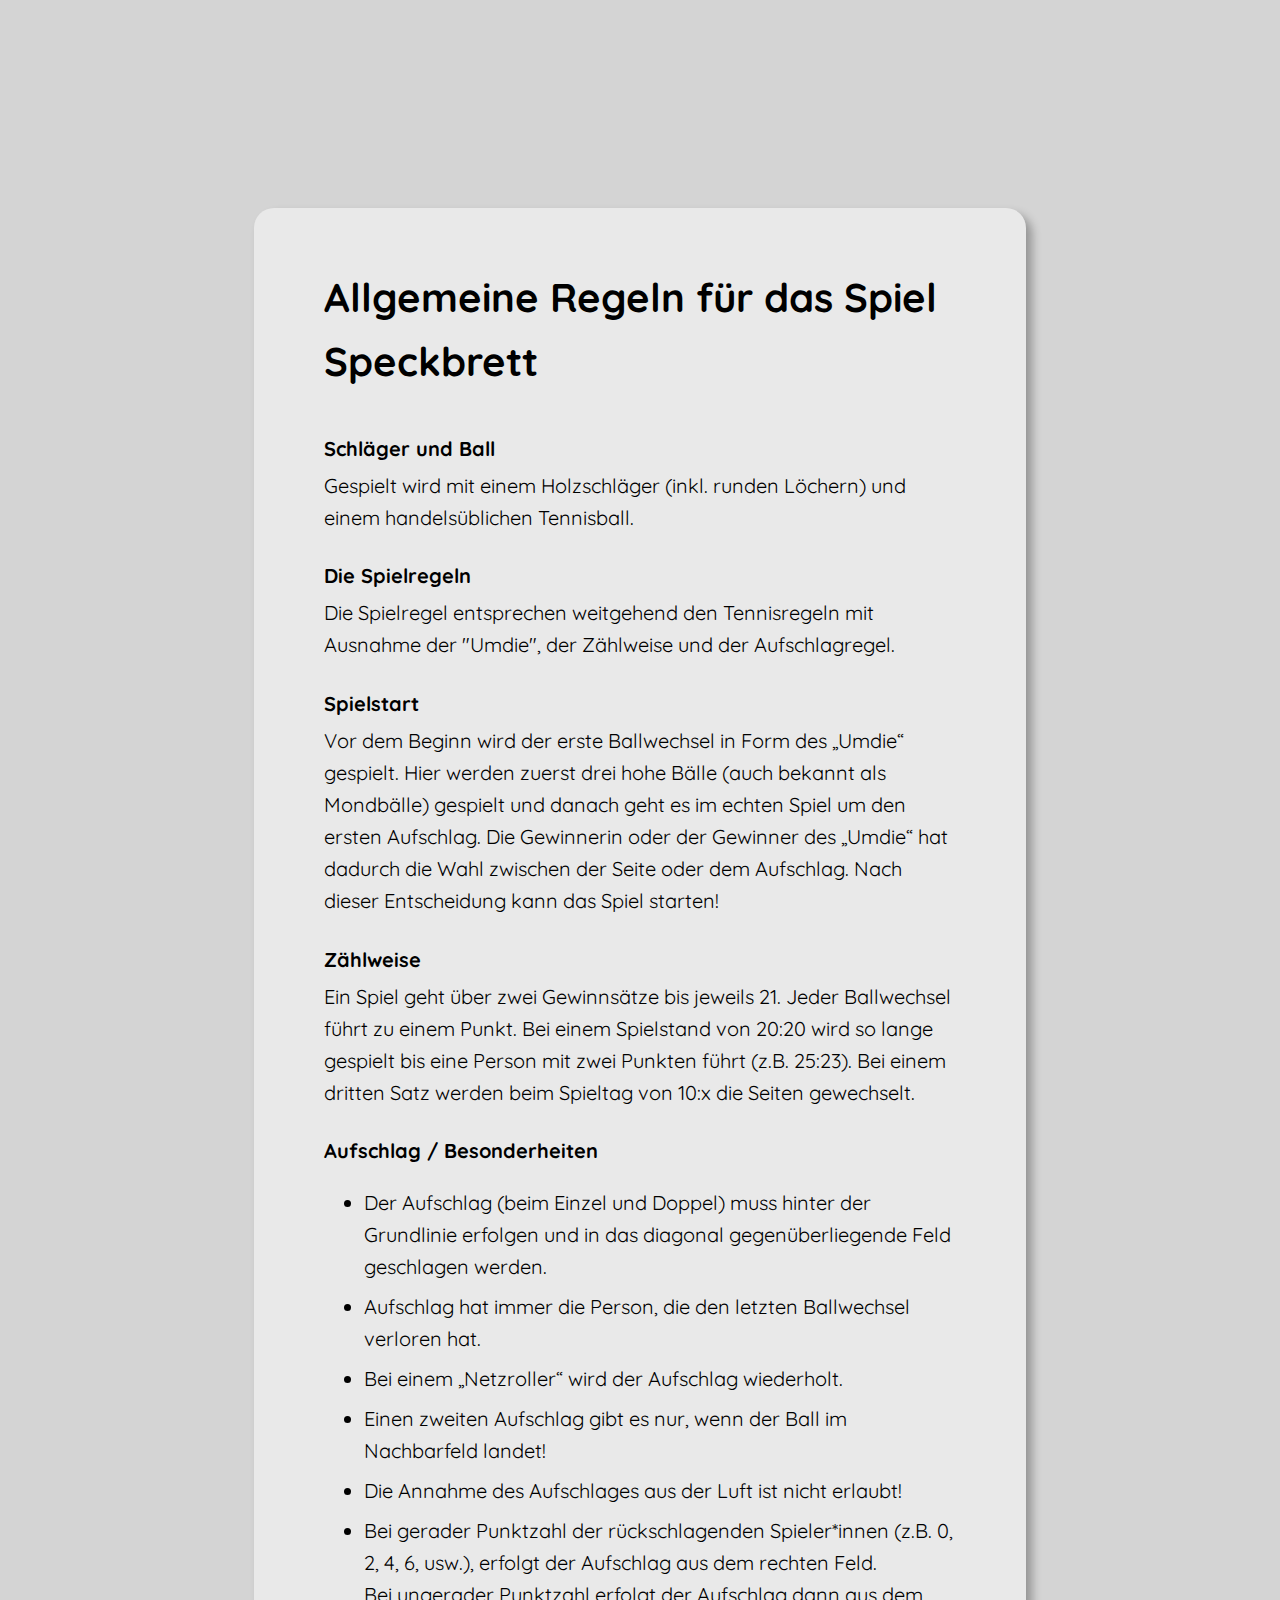
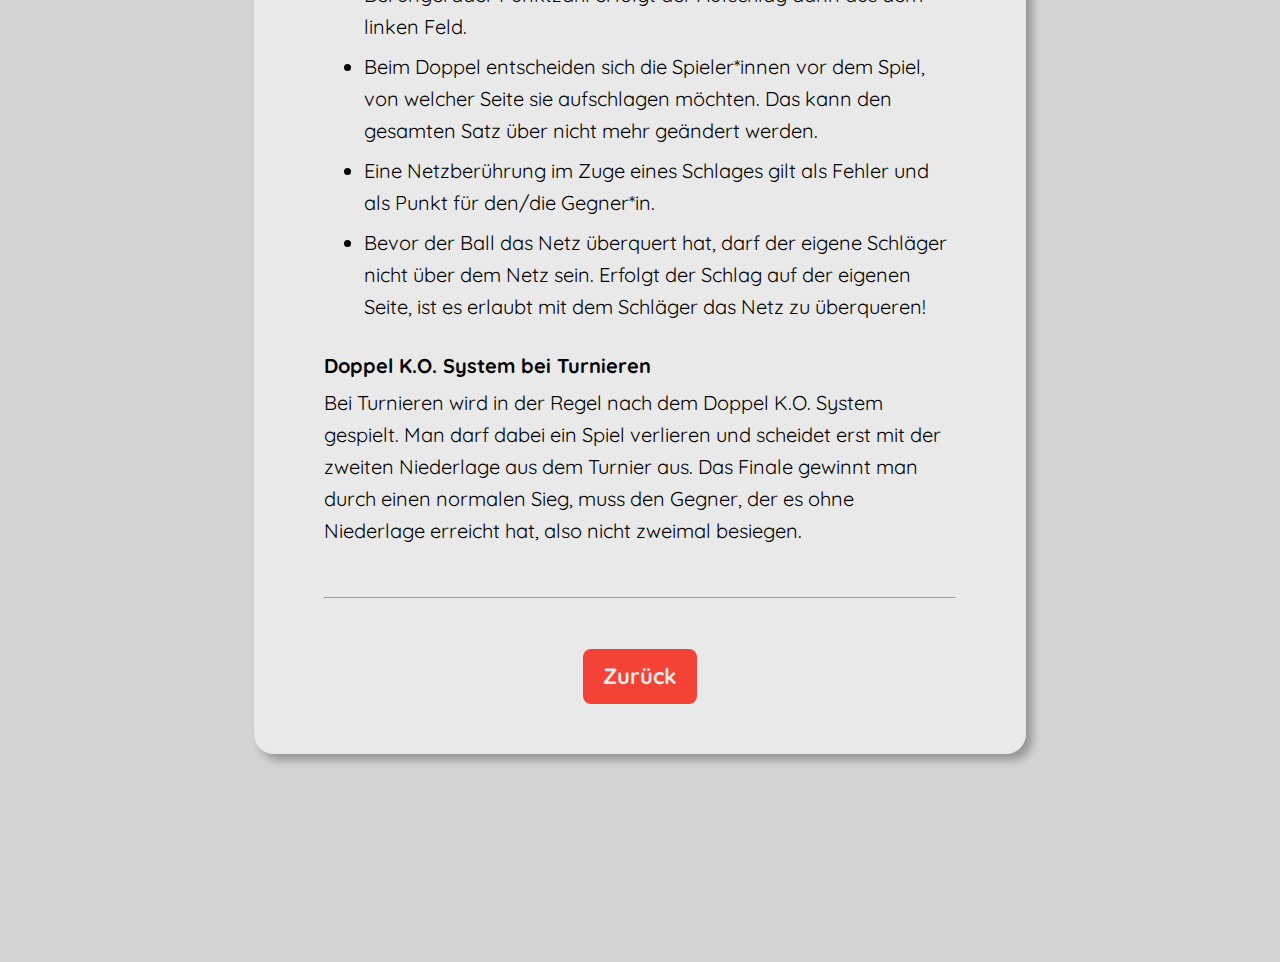
<file: rules/rules.html>
<!DOCTYPE html>
<html lang="en">
  <head>
    <meta charset="UTF-8" />
    <meta name="viewport" content="width=device-width, initial-scale=1.0" />
    <title>Regeln</title>
    <link rel="stylesheet" href="rules.css" />

    <link rel="preconnect" href="https://fonts.googleapis.com">
    <link rel="preconnect" href="https://fonts.gstatic.com" crossorigin>
    <link href="https://fonts.googleapis.com/css2?family=Open+Sans:wdth,wght@75..100,300..800&family=Quicksand:wght@300..700&display=swap" rel="stylesheet">
  </head>
  <body>
    <div class="container">
      <h1>Allgemeine Regeln für das Spiel Speckbrett</h1>
        
      <h4>Schläger und Ball</h4>
      <p>Gespielt wird mit einem Holzschläger (inkl. runden Löchern) und einem handelsüblichen Tennisball.</p>

      <h4>Die Spielregeln</h4>
      <p>Die Spielregel entsprechen weitgehend den Tennisregeln mit Ausnahme der "Umdie", der Zählweise und der Aufschlagregel.</p>

      <h4>Spielstart</h4>
      <p>Vor dem Beginn wird der erste Ballwechsel in Form des „Umdie“ gespielt. Hier werden zuerst drei hohe Bälle (auch bekannt als Mondbälle) gespielt und danach geht es im echten Spiel um den ersten Aufschlag. Die Gewinnerin oder der Gewinner des „Umdie“ hat dadurch die Wahl zwischen der Seite oder dem Aufschlag. Nach dieser Entscheidung kann das Spiel starten!</p>
      
      <h4>Zählweise</h4>
      <p>Ein Spiel geht über zwei Gewinnsätze bis jeweils 21. Jeder Ballwechsel führt zu einem Punkt. Bei einem Spielstand von 20:20 wird so lange gespielt bis eine Person mit zwei Punkten führt (z.B. 25:23). Bei einem dritten Satz werden beim Spieltag von 10:x die Seiten gewechselt.</p>
      
      <h4>Aufschlag / Besonderheiten</h4>
      <ul>
        <li>Der Aufschlag (beim Einzel und Doppel) muss hinter der Grundlinie erfolgen und in das diagonal gegenüberliegende Feld geschlagen werden.</li>
        <li>Aufschlag hat immer die Person, die den letzten Ballwechsel verloren hat.</li>
        <li>Bei einem „Netzroller“ wird der Aufschlag wiederholt.</li>
        <li>Einen zweiten Aufschlag gibt es nur, wenn der Ball im Nachbarfeld landet!</li>
        <li>Die Annahme des Aufschlages aus der Luft ist nicht erlaubt!</li>
        <li>Bei gerader Punktzahl der rückschlagenden Spieler*innen (z.B. 0, 2, 4, 6, usw.), erfolgt der Aufschlag aus dem rechten Feld. <br>Bei ungerader Punktzahl erfolgt der Aufschlag dann aus dem linken Feld.</li>
        <li>Beim Doppel entscheiden sich die Spieler*innen vor dem Spiel, von welcher Seite sie aufschlagen möchten. Das kann den gesamten Satz über nicht mehr geändert werden.</li>
        <li>Eine Netzberührung im Zuge eines Schlages gilt als Fehler und als Punkt für den/die Gegner*in.</li>
        <li>Bevor der Ball das Netz überquert hat, darf der eigene Schläger nicht über dem Netz sein. Erfolgt der Schlag auf der eigenen Seite, ist es erlaubt mit dem Schläger das Netz zu überqueren!</li>
      </ul>

      <h4>Doppel K.O. System bei Turnieren</h4>
      <p>Bei Turnieren wird in der Regel nach dem Doppel K.O. System gespielt. Man darf dabei ein Spiel verlieren und scheidet erst mit der zweiten Niederlage aus dem Turnier aus. Das Finale gewinnt man durch einen normalen Sieg, muss den Gegner, der es ohne Niederlage erreicht hat, also nicht zweimal besiegen.</p>
      <hr class="line" />

      <div class="button-container">
        <a href="/index.html" class="back">Zurück</a>
      </div>
    </div>
  </body>
</html>
</file>
<file: rules/rules.css>
body {
    font-family: "Quicksand", sans-serif;
    font-optical-sizing: auto;
    font-style: normal;
    line-height: 1.6;
    font-size: 20px;
    background-color: #d4d4d4;

    display: flex;
    justify-content: center;
}

.container {
    max-width: 50%;
    margin-top: 200px;
    margin-bottom: 200px;
    background-color: #e9e9e9;
    padding: 30px 70px 50px;
    border-radius: 20px;
    box-shadow: 6px 6px 10px rgba(0, 0, 0, 0.3);
}

h1 {
    font-weight: bold;
    margin-bottom: 40px;
}
h4{
    margin-bottom: 0;
}

p {
    margin-top: 5px;
}

ul {
margin-bottom: 0;
}

li {
    margin-top: 8px;
}
.line {
    margin-top: 50px;
    margin-bottom: 50px;
}

.button-container {
    display: flex;
    justify-content: center;
}

.back {
    text-decoration: none;
    color: #e9e9e9;
    font-weight: bold;
    font-size: 22px;
    padding: 10px 20px;
    background-color: #f44336;
    transition: 0.5s ease;
    border-radius: 8px;
}
.back:hover {
    background-color: #d32f2f;
    transform: scale(1.05);
}

@media only screen 
  and (min-device-width: 320px) 
  and (max-device-width: 480px)
  and (-webkit-min-device-pixel-ratio: 2)
  and (orientation: portrait)  {
    
    .container{
        max-width: 70%;
        padding: 10px 50px 30px;
        font-size: medium;
        margin-top: none;
    }
    
}

@media only screen 
  and (min-device-width: 320px) 
  and (max-device-width: 480px)
  and (-webkit-min-device-pixel-ratio: 2)
  and (orientation: landscape)  {
    
    .container {
        max-width: 70%;
        padding: 10px 50px 30px;
        font-size: medium;
        margin-top: none;
    }
    
}
</file>
